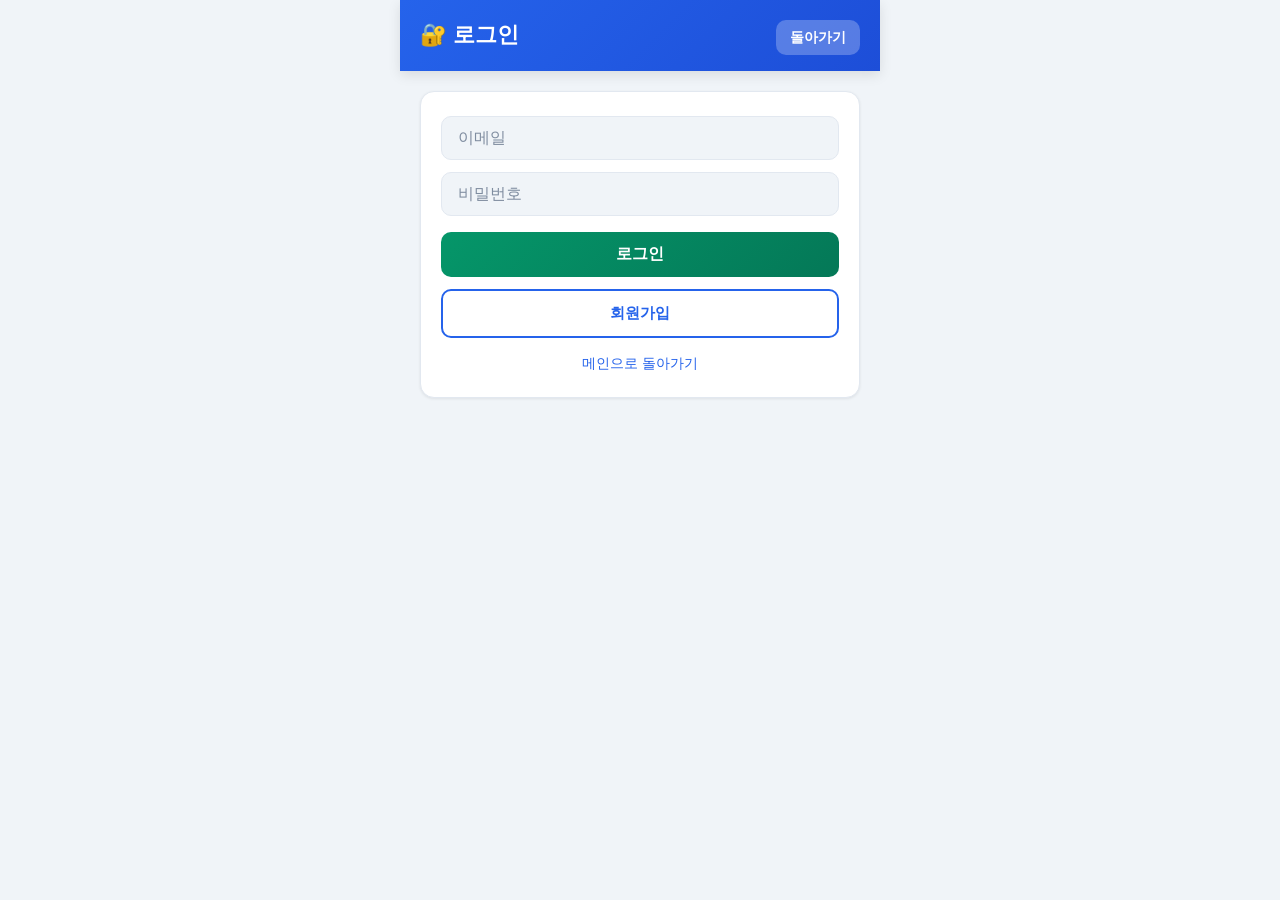
<file: login.html>
<!DOCTYPE html>
<html lang="ko">
<head>
    <meta charset="UTF-8">
    <meta name="viewport" content="width=device-width, initial-scale=1.0">
    <title>로그인 - 주제별 의견</title>
    <link rel="stylesheet" href="style.css">
</head>
<body>
    <div class="app">
        <header class="header">
            <div class="header-top">
                <h1>🔐 로그인</h1>
                <a href="index.html" class="btn-close-page">돌아가기</a>
            </div>
        </header>

        <main class="main">
            <section class="login-section">
                <form id="loginForm" class="login-form">
                    <input type="email" name="email" placeholder="이메일" required autocomplete="email">
                    <input type="password" name="password" placeholder="비밀번호" required autocomplete="current-password">
                    <button type="submit" class="btn-add-topic">로그인</button>
                </form>
                <a href="signup.html" class="btn-signup">회원가입</a>
                <a href="index.html" class="login-back-link">메인으로 돌아가기</a>
            </section>
        </main>
    </div>
</body>
</html>
</file>
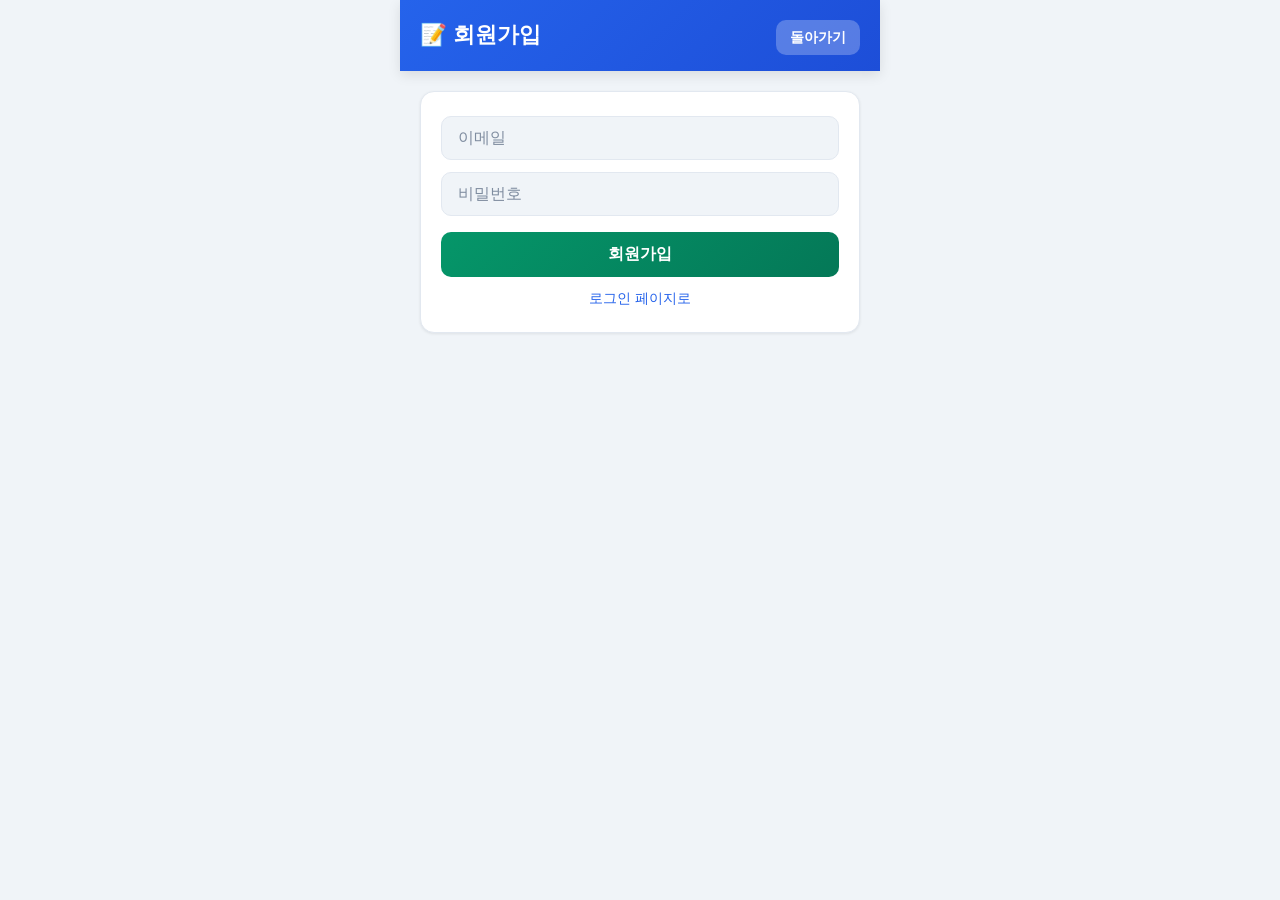
<file: signup.html>
<!DOCTYPE html>
<html lang="ko">
<head>
    <meta charset="UTF-8">
    <meta name="viewport" content="width=device-width, initial-scale=1.0">
    <title>회원가입 - 주제별 의견</title>
    <link rel="stylesheet" href="style.css">
</head>
<body>
    <div class="app">
        <header class="header">
            <div class="header-top">
                <h1>📝 회원가입</h1>
                <a href="login.html" class="btn-close-page">돌아가기</a>
            </div>
        </header>

        <main class="main">
            <section class="login-section">
                <form id="signupForm" class="login-form">
                    <input type="email" name="email" placeholder="이메일" required autocomplete="email">
                    <input type="password" name="password" placeholder="비밀번호" required autocomplete="new-password" minlength="6">
                    <button type="submit" class="btn-add-topic">회원가입</button>
                </form>
                <a href="login.html" class="login-back-link">로그인 페이지로</a>
            </section>
        </main>
    </div>
</body>
</html>
</file>
<file: style.css>
* {
  box-sizing: border-box;
}

:root {
  --color-bg: #f0f4f8;
  --color-card: #ffffff;
  --color-primary: #2563eb;
  --color-primary-dark: #1d4ed8;
  --color-admin: #059669;
  --color-admin-dark: #047857;
  --color-text: #1e293b;
  --color-text-muted: #64748b;
  --color-border: #e2e8f0;
  --shadow-sm: 0 1px 3px rgba(0, 0, 0, 0.08);
  --shadow-md: 0 4px 12px rgba(0, 0, 0, 0.1);
  --max-width: 480px;
}

body {
  margin: 0;
  font-family: "Pretendard", "Apple SD Gothic Neo", "Malgun Gothic", sans-serif;
  background: var(--color-bg);
  min-height: 100vh;
  color: var(--color-text);
  -webkit-tap-highlight-color: transparent;
}

.app {
  max-width: var(--max-width);
  min-height: 100vh;
  margin: 0 auto;
  background: var(--color-bg);
}

/* Header */
.header {
  position: sticky;
  top: 0;
  z-index: 10;
  padding: 20px 20px 16px;
  background: linear-gradient(135deg, var(--color-primary) 0%, var(--color-primary-dark) 100%);
  color: white;
  box-shadow: var(--shadow-md);
}

.header-top {
  display: flex;
  align-items: flex-start;
  justify-content: space-between;
  gap: 12px;
}

.header-title-wrap {
  flex: 1;
  min-width: 0;
}

.header h1 {
  margin: 0 0 4px;
  font-size: 1.35rem;
  font-weight: 700;
}

.subtitle {
  margin: 0;
  font-size: 0.9rem;
  opacity: 0.9;
}

.btn-login {
  flex-shrink: 0;
  padding: 8px 16px;
  font-size: 0.9rem;
  font-weight: 600;
  color: white;
  background: rgba(255, 255, 255, 0.25);
  border: 1px solid rgba(255, 255, 255, 0.5);
  border-radius: 10px;
  text-decoration: none;
  transition: background 0.2s, border-color 0.2s;
}

.btn-login:hover {
  background: rgba(255, 255, 255, 0.35);
  border-color: rgba(255, 255, 255, 0.7);
}

/* Main */
.main {
  padding: 20px 20px 40px;
}

/* Login page */
.login-section {
  background: var(--color-card);
  border-radius: 14px;
  padding: 24px 20px;
  box-shadow: var(--shadow-sm);
  border: 1px solid var(--color-border);
}

.login-form input[type="email"],
.login-form input[type="password"] {
  width: 100%;
  padding: 12px 16px;
  font-size: 1rem;
  font-family: inherit;
  color: var(--color-text);
  background: var(--color-bg);
  border: 1px solid var(--color-border);
  border-radius: 10px;
  margin-bottom: 12px;
  transition: border-color 0.2s;
}

.login-form input[type="email"]:focus,
.login-form input[type="password"]:focus {
  outline: none;
  border-color: var(--color-primary);
}

.login-form input::placeholder {
  color: var(--color-text-muted);
  opacity: 0.8;
}

.login-form .btn-add-topic {
  margin-top: 4px;
  margin-bottom: 12px;
}

.btn-signup {
  display: block;
  width: 100%;
  padding: 12px;
  margin-bottom: 16px;
  font-size: 0.95rem;
  font-weight: 600;
  color: var(--color-primary);
  background: transparent;
  border: 2px solid var(--color-primary);
  border-radius: 10px;
  text-decoration: none;
  text-align: center;
  transition: background 0.2s, color 0.2s;
}

.btn-signup:hover {
  background: var(--color-primary);
  color: white;
}

.login-back-link {
  display: block;
  text-align: center;
  font-size: 0.9rem;
  color: var(--color-primary);
  text-decoration: none;
}

.login-back-link:hover {
  text-decoration: underline;
}

/* Admin: 주제 입력 */
.admin-section {
  background: var(--color-card);
  border-radius: 14px;
  padding: 18px 20px;
  margin-bottom: 24px;
  box-shadow: var(--shadow-sm);
  border: 2px dashed var(--color-admin);
}

.admin-title {
  margin: 0 0 14px;
  font-size: 0.95rem;
  font-weight: 600;
  color: var(--color-admin-dark);
}

.admin-section input[type="text"],
.admin-section input[type="password"] {
  width: 100%;
  padding: 12px 16px;
  font-size: 1rem;
  font-family: inherit;
  color: var(--color-text);
  background: var(--color-bg);
  border: 1px solid var(--color-border);
  border-radius: 10px;
  margin-bottom: 10px;
  transition: border-color 0.2s;
}

.admin-section input[type="text"]:focus,
.admin-section input[type="password"]:focus {
  outline: none;
  border-color: var(--color-admin);
}

.admin-section input[type="text"]::placeholder,
.admin-section input[type="password"]::placeholder {
  color: var(--color-text-muted);
  opacity: 0.8;
}

.btn-add-topic {
  width: 100%;
  padding: 12px;
  font-size: 1rem;
  font-weight: 600;
  color: white;
  background: linear-gradient(135deg, var(--color-admin) 0%, var(--color-admin-dark) 100%);
  border: none;
  border-radius: 10px;
  cursor: pointer;
  transition: opacity 0.2s, transform 0.1s;
}

.btn-add-topic:hover,
.btn-add-topic:focus {
  opacity: 0.95;
}

.btn-add-topic:active {
  transform: scale(0.98);
}

/* Topic List */
.topic-list {
  display: flex;
  flex-direction: column;
  gap: 20px;
}

.topic-list-empty {
  text-align: center;
  padding: 40px 20px;
  color: var(--color-text-muted);
  font-size: 0.95rem;
  line-height: 1.6;
}

/* Topic Block */
.topic-block {
  background: var(--color-card);
  border-radius: 14px;
  padding: 18px 20px;
  box-shadow: var(--shadow-sm);
  border: 1px solid var(--color-border);
}

.topic-link-block {
  cursor: pointer;
  transition: box-shadow 0.2s;
}

.topic-link-block:hover {
  box-shadow: var(--shadow-md);
}

.topic-meta-inline {
  margin: 0;
  font-size: 0.85rem;
  color: var(--color-text-muted);
}

.topic-block-header {
  display: flex;
  align-items: flex-start;
  justify-content: space-between;
  gap: 12px;
  margin-bottom: 14px;
  padding-bottom: 12px;
  border-bottom: 1px solid var(--color-border);
}

.topic-title {
  margin: 0;
  font-size: 1.1rem;
  font-weight: 600;
  color: var(--color-text);
  line-height: 1.4;
  flex: 1;
}

.btn-delete-topic {
  flex-shrink: 0;
  padding: 6px 12px;
  font-size: 0.8rem;
  color: var(--color-text-muted);
  background: transparent;
  border: 1px solid var(--color-border);
  border-radius: 8px;
  cursor: pointer;
  transition: all 0.2s;
}

.btn-delete-topic:hover {
  color: #dc2626;
  border-color: rgba(220, 38, 38, 0.4);
}

.topic-desc {
  margin: 0 0 16px;
  font-size: 0.88rem;
  color: var(--color-text-muted);
  line-height: 1.5;
}

/* 의견 입력 폼 (주제 바로 밑) */
.opinion-form {
  margin-bottom: 16px;
}

.opinion-form input[type="text"],
.opinion-form textarea {
  width: 100%;
  padding: 12px 14px;
  font-size: 0.95rem;
  font-family: inherit;
  color: var(--color-text);
  background: var(--color-bg);
  border: 1px solid var(--color-border);
  border-radius: 10px;
  margin-bottom: 10px;
  resize: none;
  transition: border-color 0.2s;
}

.opinion-form input[type="text"]:focus,
.opinion-form textarea:focus {
  outline: none;
  border-color: var(--color-primary);
}

.opinion-form input::placeholder,
.opinion-form textarea::placeholder {
  color: var(--color-text-muted);
  opacity: 0.8;
}

.btn-submit-opinion {
  width: 100%;
  padding: 12px;
  font-size: 0.95rem;
  font-weight: 600;
  color: white;
  background: linear-gradient(135deg, var(--color-primary) 0%, var(--color-primary-dark) 100%);
  border: none;
  border-radius: 10px;
  cursor: pointer;
  transition: opacity 0.2s, transform 0.1s;
}

.btn-submit-opinion:hover,
.btn-submit-opinion:focus {
  opacity: 0.95;
}

.btn-submit-opinion:active {
  transform: scale(0.98);
}

/* 의견 목록 */
.opinion-list {
  margin: 0;
  padding: 0;
  list-style: none;
}

.opinion-item {
  padding: 12px 14px;
  background: var(--color-bg);
  border-radius: 10px;
  margin-bottom: 8px;
  border-left: 4px solid var(--color-primary);
}

.opinion-item:last-child {
  margin-bottom: 0;
}

.opinion-item-wrapper {
  display: flex;
  align-items: flex-start;
  gap: 8px;
}

.opinion-item-content {
  flex: 1;
  min-width: 0;
}

.btn-delete-opinion {
  flex-shrink: 0;
  width: 32px;
  height: 32px;
  padding: 0;
  font-size: 1rem;
  line-height: 1;
  color: var(--color-text-muted);
  background: transparent;
  border: 1px solid var(--color-border);
  border-radius: 8px;
  cursor: pointer;
  transition: all 0.2s;
}

.btn-delete-opinion:hover {
  color: #dc2626;
  border-color: rgba(220, 38, 38, 0.4);
}

.opinion-author {
  font-size: 0.78rem;
  font-weight: 600;
  color: var(--color-primary);
  margin-bottom: 4px;
}

.opinion-author.anonymous {
  color: var(--color-text-muted);
  font-weight: 500;
}

.opinion-text {
  font-size: 0.92rem;
  color: var(--color-text);
  line-height: 1.5;
  margin: 0;
}

.opinion-empty {
  text-align: center;
  padding: 16px;
  color: var(--color-text-muted);
  font-size: 0.9rem;
  background: var(--color-bg);
  border-radius: 10px;
}

/* Topic 페이지 (새 창) */
.header-topic {
  display: flex;
  align-items: center;
  justify-content: space-between;
  gap: 12px;
}

.topic-page-title {
  margin: 0;
  font-size: 1.2rem;
  flex: 1;
  overflow: hidden;
  text-overflow: ellipsis;
  white-space: nowrap;
}

.btn-close-page {
  flex-shrink: 0;
  padding: 8px 14px;
  font-size: 0.9rem;
  font-weight: 600;
  color: white;
  background: rgba(255, 255, 255, 0.25);
  border-radius: 10px;
  text-decoration: none;
  transition: background 0.2s;
}

.btn-close-page:hover {
  background: rgba(255, 255, 255, 0.35);
}

.topic-main .opinion-section h3 {
  margin: 0 0 12px;
  font-size: 1rem;
  font-weight: 600;
  color: var(--color-text);
}

/* Safe area */
@supports (padding: max(0px)) {
  .header {
    padding-left: max(20px, calc(20px + env(safe-area-inset-left)));
    padding-right: max(20px, calc(20px + env(safe-area-inset-right)));
  }
  .main {
    padding-left: max(20px, calc(20px + env(safe-area-inset-left)));
    padding-right: max(20px, calc(20px + env(safe-area-inset-right)));
  }
}
</file>
